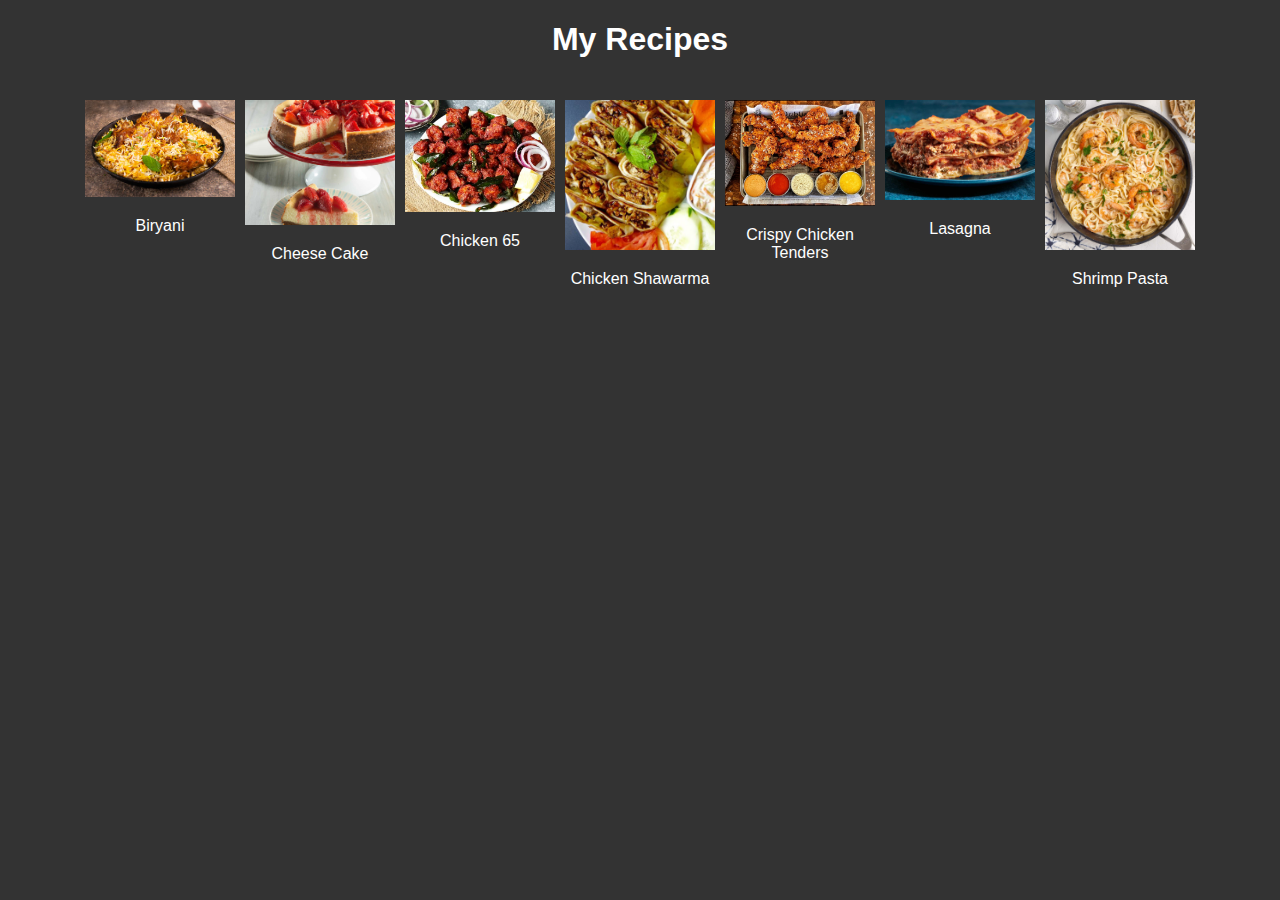
<file: index.html>
<!DOCTYPE html>
<html lang="en">
<head>
    <meta charset="UTF-8">
    <meta name="viewport" content="width=device-width, initial-scale=1.0">
    <link rel="stylesheet" href="style.css">
    <title>My Recipes</title>
</head>
<body>
    <h1>My Recipes</h1>

    <div class="gallery">
        <a href="recipes/biryani.html">
            <img src="Images/Biryani.png" alt="Biryani">
            <p>Biryani</p>
        </a>
        <a href="recipes/cheese-cake.html">
            <img src="Images/Cheese-Cake.png" alt="Cheese Cake">
            <p>Cheese Cake</p>
        </a>
        <a href="recipes/chicken-65.html">
            <img src="Images/Chicken-65.png" alt="Chicken 65">
            <p>Chicken 65</p>
        </a>
        <a href="recipes/chicken-shawarma.html">
            <img src="Images/Chicken-Shawarma.png" alt="Chicken Shawarma">
            <p>Chicken Shawarma</p>
        </a>
        <a href="recipes/crispy-chicken-strips.html">
            <img src="Images/Crispy-Chicken-Tenders.png" alt="Crispy Chicken Tenders">
            <p>Crispy Chicken Tenders</p>
        </a>
        <a href="recipes/lasagna.html">
            <img src="Images/Lasagna.png" alt="Lasagna">
            <p>Lasagna</p>
        </a>
        <a href="recipes/shrimp-pasta.html">
            <img src="Images/Shrimp-Pasta.png" alt="Shrimp Pasta">
            <p>Shrimp Pasta</p>
        </a>
    </div>
</body>
</html>
</file>
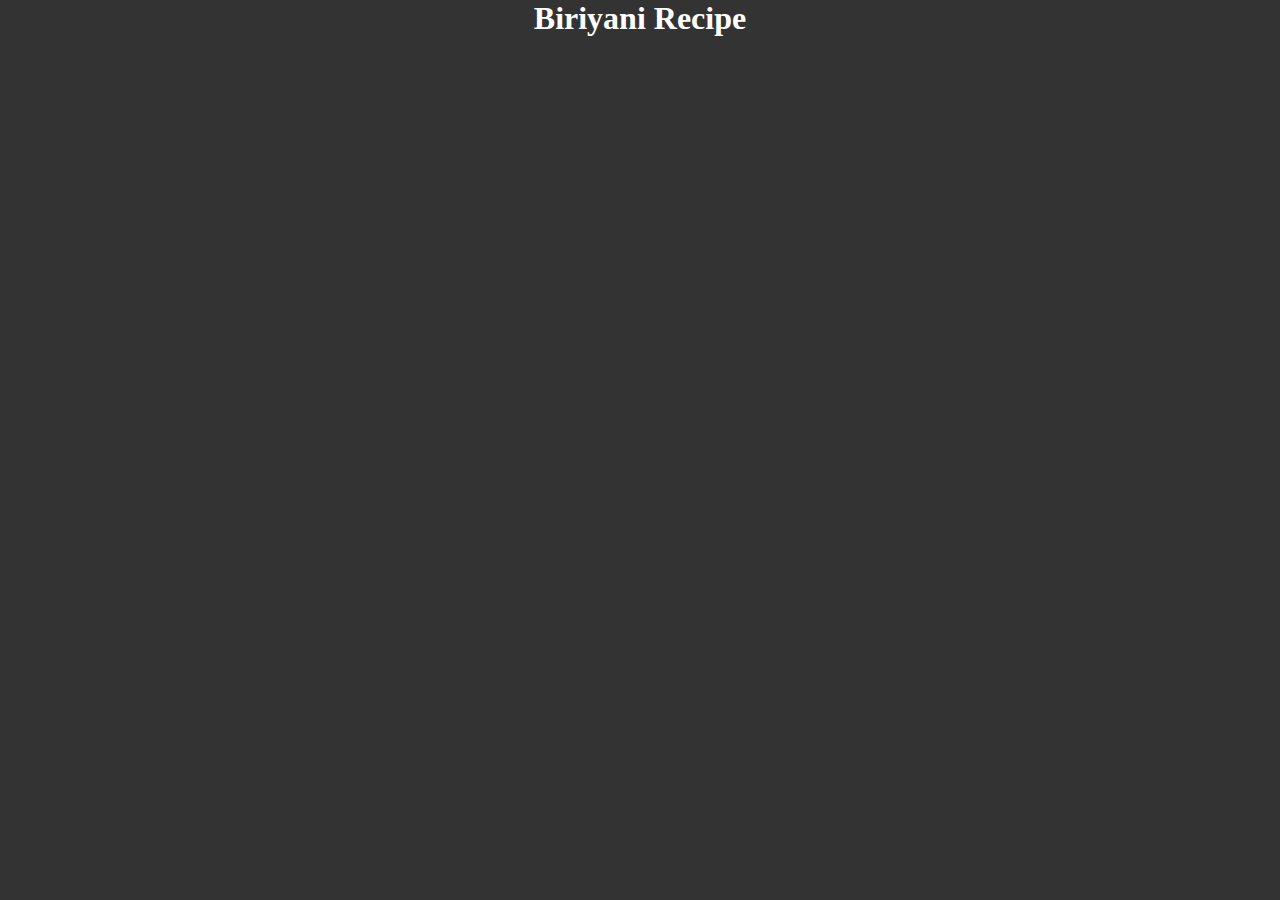
<file: recipes/biriyani.html>
<!DOCTYPE html>
<html lang="en">
<head>
    <meta charset="UTF-8">
    <meta name="viewport" content="width=device-width, initial-scale=1.0">
    <link rel="stylesheet" href="recipes-style.css">
    <title>Biriyani</title>
</head>
<body>
    <h1>Biriyani Recipe</h1>
</body>
</html>
</file>
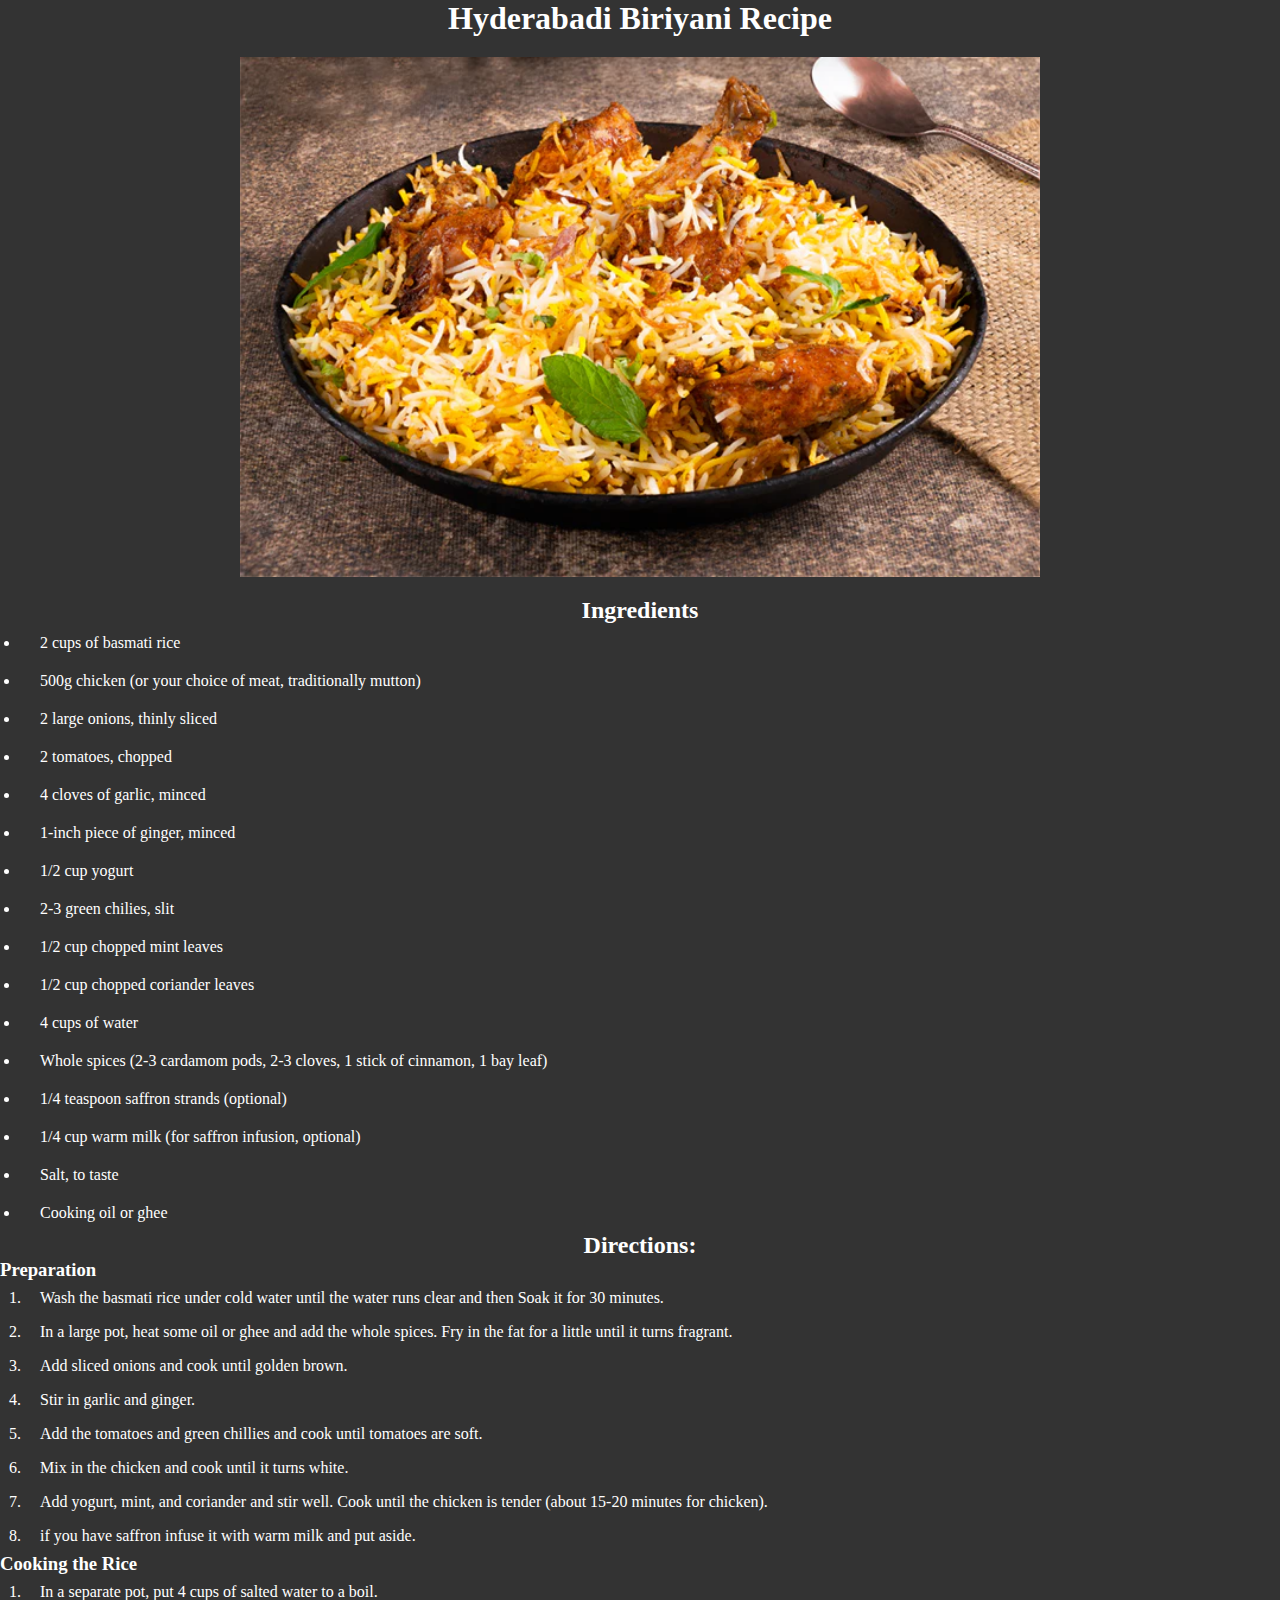
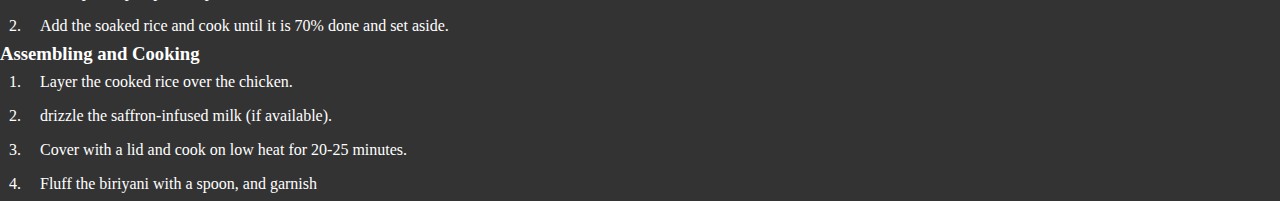
<file: recipes/biryani.html>
<!DOCTYPE html>
<html lang="en">
<head>
    <meta charset="UTF-8">
    <meta name="viewport" content="width=device-width, initial-scale=1.0">
    <link rel="stylesheet" href="recipes-style.css">
    <title>Hyderabadi Biriyani</title>
</head>
<body>
    <h1>Hyderabadi Biriyani Recipe</h1>
    <img src="../Images/Biryani.png" alt="Delicious Hyderabadi Biriyani">
    
    <h2>Ingredients</h2>
    <li>2 cups of basmati rice</li>
    <li>500g chicken (or your choice of meat, traditionally mutton)</li>
    <li>2 large onions, thinly sliced</li>
    <li>2 tomatoes, chopped</li>
    <li>4 cloves of garlic, minced</li>
    <li>1-inch piece of ginger, minced</li>
    <li>1/2 cup yogurt</li>
    <li>2-3 green chilies, slit</li>
    <li>1/2 cup chopped mint leaves</li>
    <li>1/2 cup chopped coriander leaves</li>
    <li>4 cups of water</li>
    <li>Whole spices (2-3 cardamom pods, 2-3 cloves, 1 stick of cinnamon, 1 bay leaf)</li>
    <li>1/4 teaspoon saffron strands (optional)</li>
    <li>1/4 cup warm milk (for saffron infusion, optional)</li>
    <li>Salt, to taste</li>
    <li>Cooking oil or ghee</li>
    
    <h2>Directions:</h2>
    <h3>Preparation</h3>
    <ol>
        <li>Wash the basmati rice under cold water until the water runs clear and then Soak it for 30 minutes.</li>
        <li>In a large pot, heat some oil or ghee and add the whole spices. Fry in the fat for a little until it turns fragrant.</li>
        <li>Add sliced onions and cook until golden brown. </li>
        <li>Stir in garlic and ginger.</li>
        <li>Add the tomatoes and green chillies and cook until tomatoes are soft.</li>
        <li>Mix in the chicken and cook until it turns white.</li>
        <li>Add yogurt, mint, and coriander and stir well. Cook until the chicken is tender (about 15-20 minutes for chicken).</li>
        <li>if you have saffron infuse it with warm milk and put aside.</li>
    </ol>
    
    <h3>Cooking the Rice</h3>
    <ol>
        <li>In a separate pot, put 4 cups of salted water to a boil.</li>
        <li>Add the soaked rice and cook until it is 70% done and set aside.</li>
    </ol>
    
    <h3>Assembling and Cooking</h3>
    <ol>
        <li>Layer the cooked rice over the chicken.</li>
        <li>drizzle the saffron-infused milk (if available).</li>
        <li>Cover with a lid and cook on low heat for 20-25 minutes.</li>
        <li>Fluff the biriyani with a spoon, and garnish </li>
    </ol>
</body>
</html>
</file>
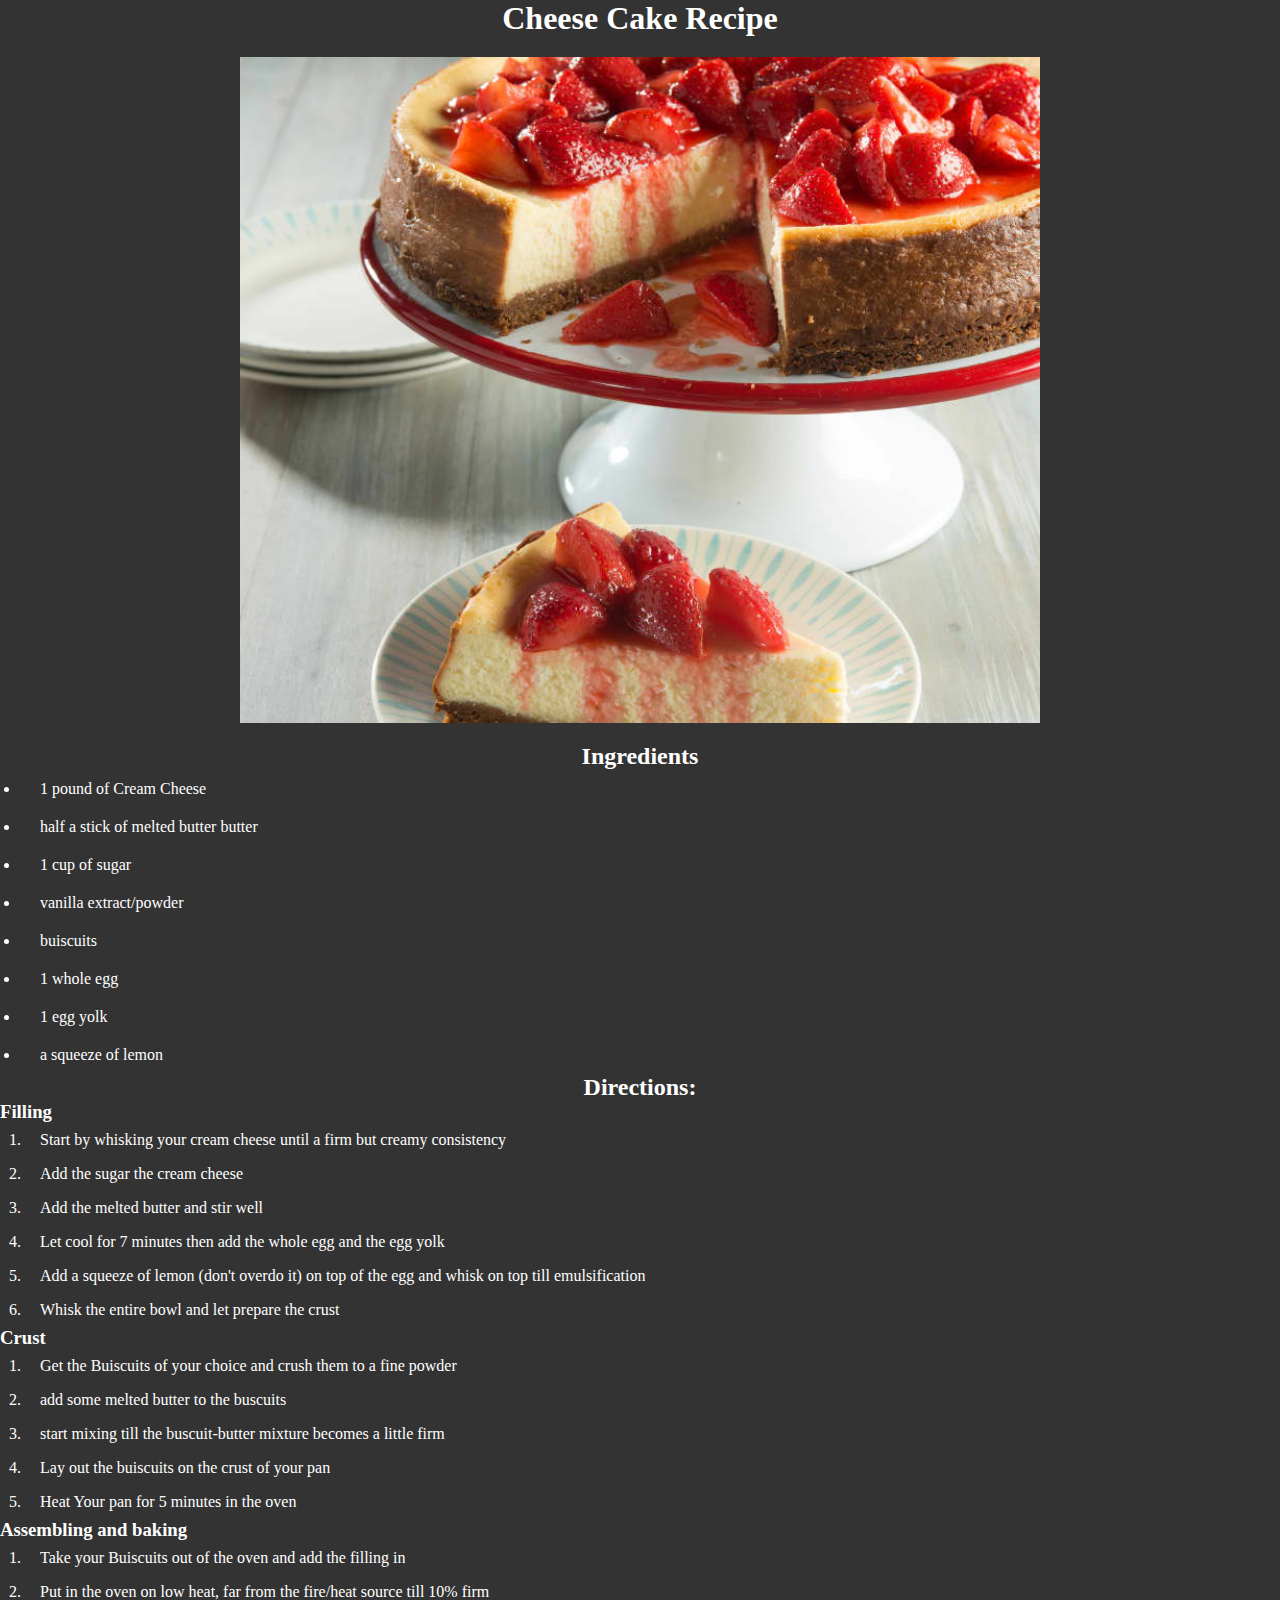
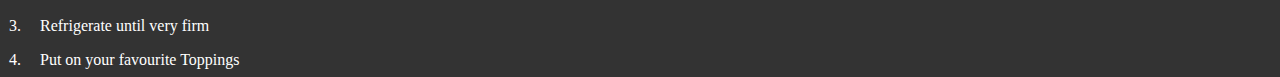
<file: recipes/cheese-cake.html>
<!DOCTYPE html>
<html lang="en">
<head>
    <meta charset="UTF-8">
    <meta name="viewport" content="width=device-width, initial-scale=1.0">
    <link rel="stylesheet" href="recipes-style.css">
    <title>Cheese Cake</title>
</head>
<body>
    <h1>Cheese Cake Recipe</h1>
    <img src="../Images/Cheese-Cake.png">
    <h2>Ingredients</h2>
    <li>1 pound of Cream Cheese</li>
    <li>half a stick of melted butter butter</li>
    <li>1 cup of sugar</li>
    <li>vanilla extract/powder</li>
    <li>buiscuits</li>
    <li>1 whole egg</li>
    <li>1 egg yolk</li>
    <li>a squeeze of lemon</li>
    <h2>Directions:</h2>
    <h3>Filling</h3>
    <ol>
        <li>Start by whisking your cream cheese until a firm but creamy consistency</li>
        <li>Add the sugar the cream cheese</li>
        <li>Add the melted butter and stir well</li>
        <li>Let cool for 7 minutes then add the whole egg and the egg yolk</li>
        <li>Add a squeeze of lemon (don't overdo it) on top of the egg and whisk on top till emulsification</li>
        <li>Whisk the entire bowl and let prepare the crust</li>
    </ol>
    <h3>Crust</h3>
    <ol>
        <li>Get the Buiscuits of your choice and crush them to a fine powder</li>
        <li>add some melted butter to the buscuits</li>
        <li>start mixing till the buscuit-butter mixture becomes a little firm</li>
        <li>Lay out the buiscuits on the crust of your pan</li>
        <li>Heat Your pan for 5 minutes in the oven</li>
    </ol>
    <h3>Assembling and baking</h3>
    <ol>
        <li>Take your Buiscuits out of the oven and add the filling in</li>
        <li>Put in the oven on low heat, far from the fire/heat source till 10% firm</li>
        <li>Refrigerate until very firm</li>
        <li>Put on your favourite Toppings</li>
    </ol>
</body>
</html>
</file>
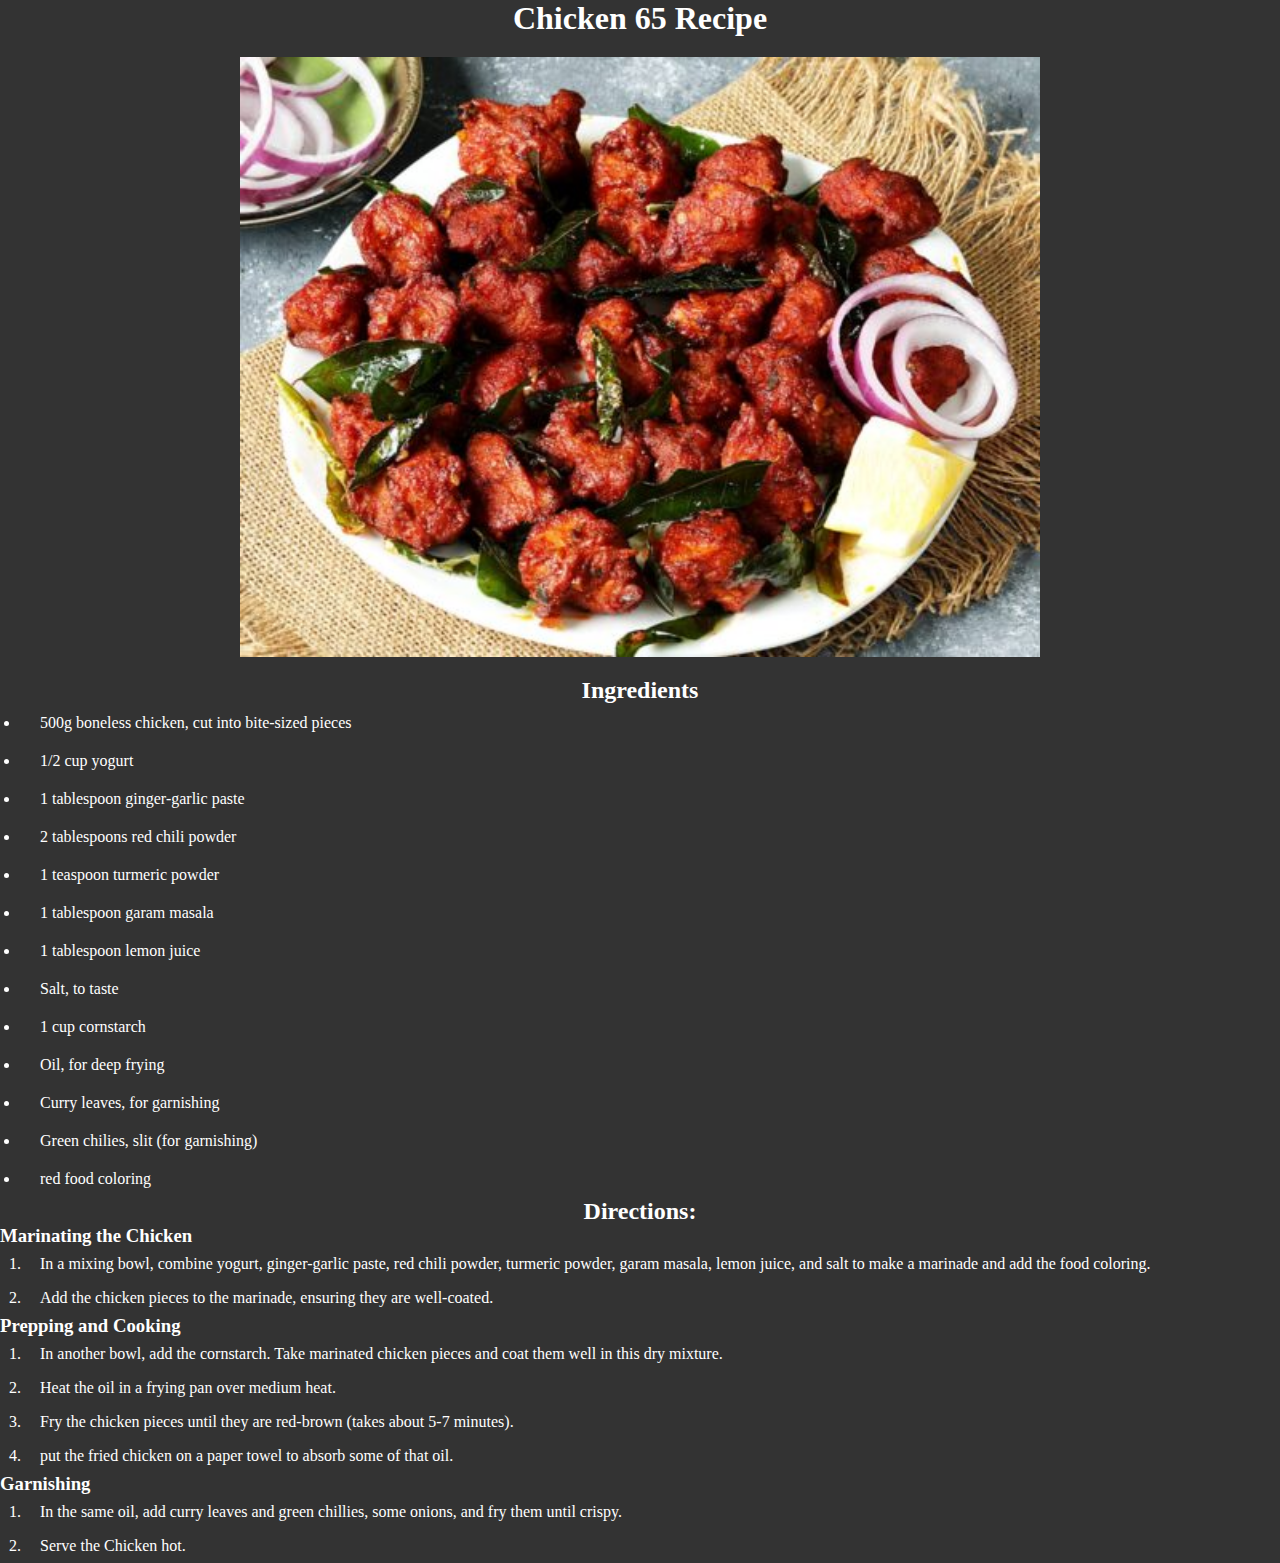
<file: recipes/chicken-65.html>
<!DOCTYPE html>
<html lang="en">
<head>
    <meta charset="UTF-8">
    <meta name="viewport" content="width=device-width, initial-scale=1.0">
    <link rel="stylesheet" href="recipes-style.css">
    <title>Chicken 65</title>
</head>
<body>
    <h1>Chicken 65 Recipe</h1>
    <img src="../Images/Chicken-65.png" alt="Delicious Chicken 65">
    
    <h2>Ingredients</h2>
    <li>500g boneless chicken, cut into bite-sized pieces</li>
    <li>1/2 cup yogurt</li>
    <li>1 tablespoon ginger-garlic paste</li>
    <li>2 tablespoons red chili powder</li>
    <li>1 teaspoon turmeric powder</li>
    <li>1 tablespoon garam masala</li>
    <li>1 tablespoon lemon juice</li>
    <li>Salt, to taste</li>
    <li>1 cup cornstarch</li>
    <li>Oil, for deep frying</li>
    <li>Curry leaves, for garnishing</li>
    <li>Green chilies, slit (for garnishing)</li>
    <li>red food coloring</li>
    
    <h2>Directions:</h2>
    <h3>Marinating the Chicken</h3>
    <ol>
        <li>In a mixing bowl, combine yogurt, ginger-garlic paste, red chili powder, turmeric powder, garam masala, lemon juice, and salt to make a marinade and add the food coloring.</li>
        <li>Add the chicken pieces to the marinade, ensuring they are well-coated. 
    </ol>
    
    <h3>Prepping and Cooking</h3>
    <ol>
        <li>In another bowl, add the cornstarch. Take marinated chicken pieces and coat them well in this dry mixture.</li>
        <li>Heat the oil in a frying pan over medium heat.</li>
        <li>Fry the chicken pieces until they are red-brown (takes about 5-7 minutes).</li>
        <li>put the fried chicken on a paper towel to absorb some of that oil.</li>
    </ol>
    
    <h3>Garnishing</h3>
    <ol>
        <li>In the same oil, add curry leaves and green chillies, some onions, and fry them until crispy.</li>
        <li>Serve the Chicken hot.</li>
    </ol>
</body>
</html>
</file>
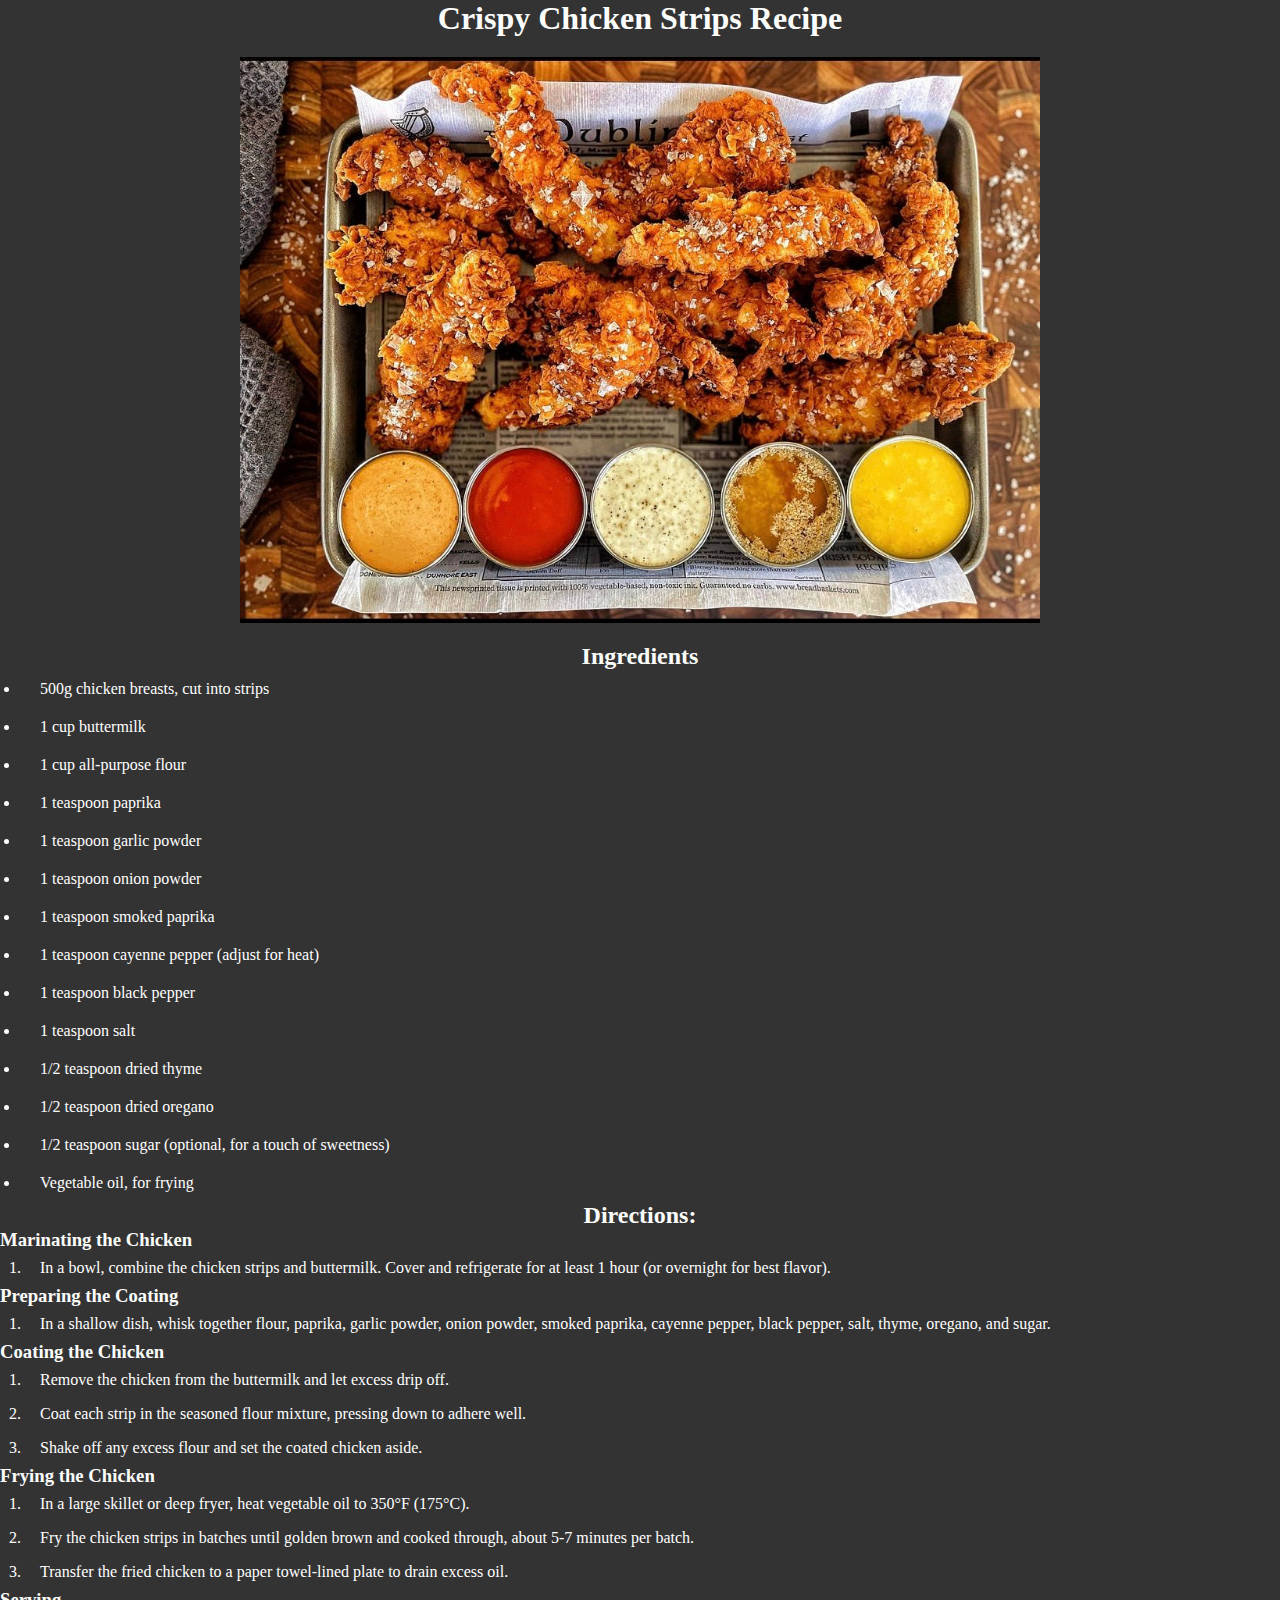
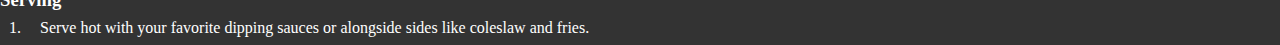
<file: recipes/chicken-shawarma.html>
<!DOCTYPE html>
<html lang="en">
<head>
    <meta charset="UTF-8">
    <meta name="viewport" content="width=device-width, initial-scale=1.0">
    <link rel="stylesheet" href="recipes-style.css">
    <title>Crispy Chicken Strips</title>
</head>
<body>
    <h1>Crispy Chicken Strips Recipe</h1>
    <img src="../Images/Crispy-Chicken-Tenders.png" alt="Crispy Chicken Strips">

    <h2>Ingredients</h2>
    <li>500g chicken breasts, cut into strips</li>
    <li>1 cup buttermilk</li>
    <li>1 cup all-purpose flour</li>
    <li>1 teaspoon paprika</li>
    <li>1 teaspoon garlic powder</li>
    <li>1 teaspoon onion powder</li>
    <li>1 teaspoon smoked paprika</li>
    <li>1 teaspoon cayenne pepper (adjust for heat)</li>
    <li>1 teaspoon black pepper</li>
    <li>1 teaspoon salt</li>
    <li>1/2 teaspoon dried thyme</li>
    <li>1/2 teaspoon dried oregano</li>
    <li>1/2 teaspoon sugar (optional, for a touch of sweetness)</li>
    <li>Vegetable oil, for frying</li>

    <h2>Directions:</h2>
    <h3>Marinating the Chicken</h3>
    <ol>
        <li>In a bowl, combine the chicken strips and buttermilk. Cover and refrigerate for at least 1 hour (or overnight for best flavor).</li>
    </ol>

    <h3>Preparing the Coating</h3>
    <ol>
        <li>In a shallow dish, whisk together flour, paprika, garlic powder, onion powder, smoked paprika, cayenne pepper, black pepper, salt, thyme, oregano, and sugar.</li>
    </ol>

    <h3>Coating the Chicken</h3>
    <ol>
        <li>Remove the chicken from the buttermilk and let excess drip off.</li>
        <li>Coat each strip in the seasoned flour mixture, pressing down to adhere well.</li>
        <li>Shake off any excess flour and set the coated chicken aside.</li>
    </ol>

    <h3>Frying the Chicken</h3>
    <ol>
        <li>In a large skillet or deep fryer, heat vegetable oil to 350°F (175°C).</li>
        <li>Fry the chicken strips in batches until golden brown and cooked through, about 5-7 minutes per batch.</li>
        <li>Transfer the fried chicken to a paper towel-lined plate to drain excess oil.</li>
    </ol>

    <h3>Serving</h3>
    <ol>
        <li>Serve hot with your favorite dipping sauces or alongside sides like coleslaw and fries.</li>
    </ol>
</body>
</html>
</file>
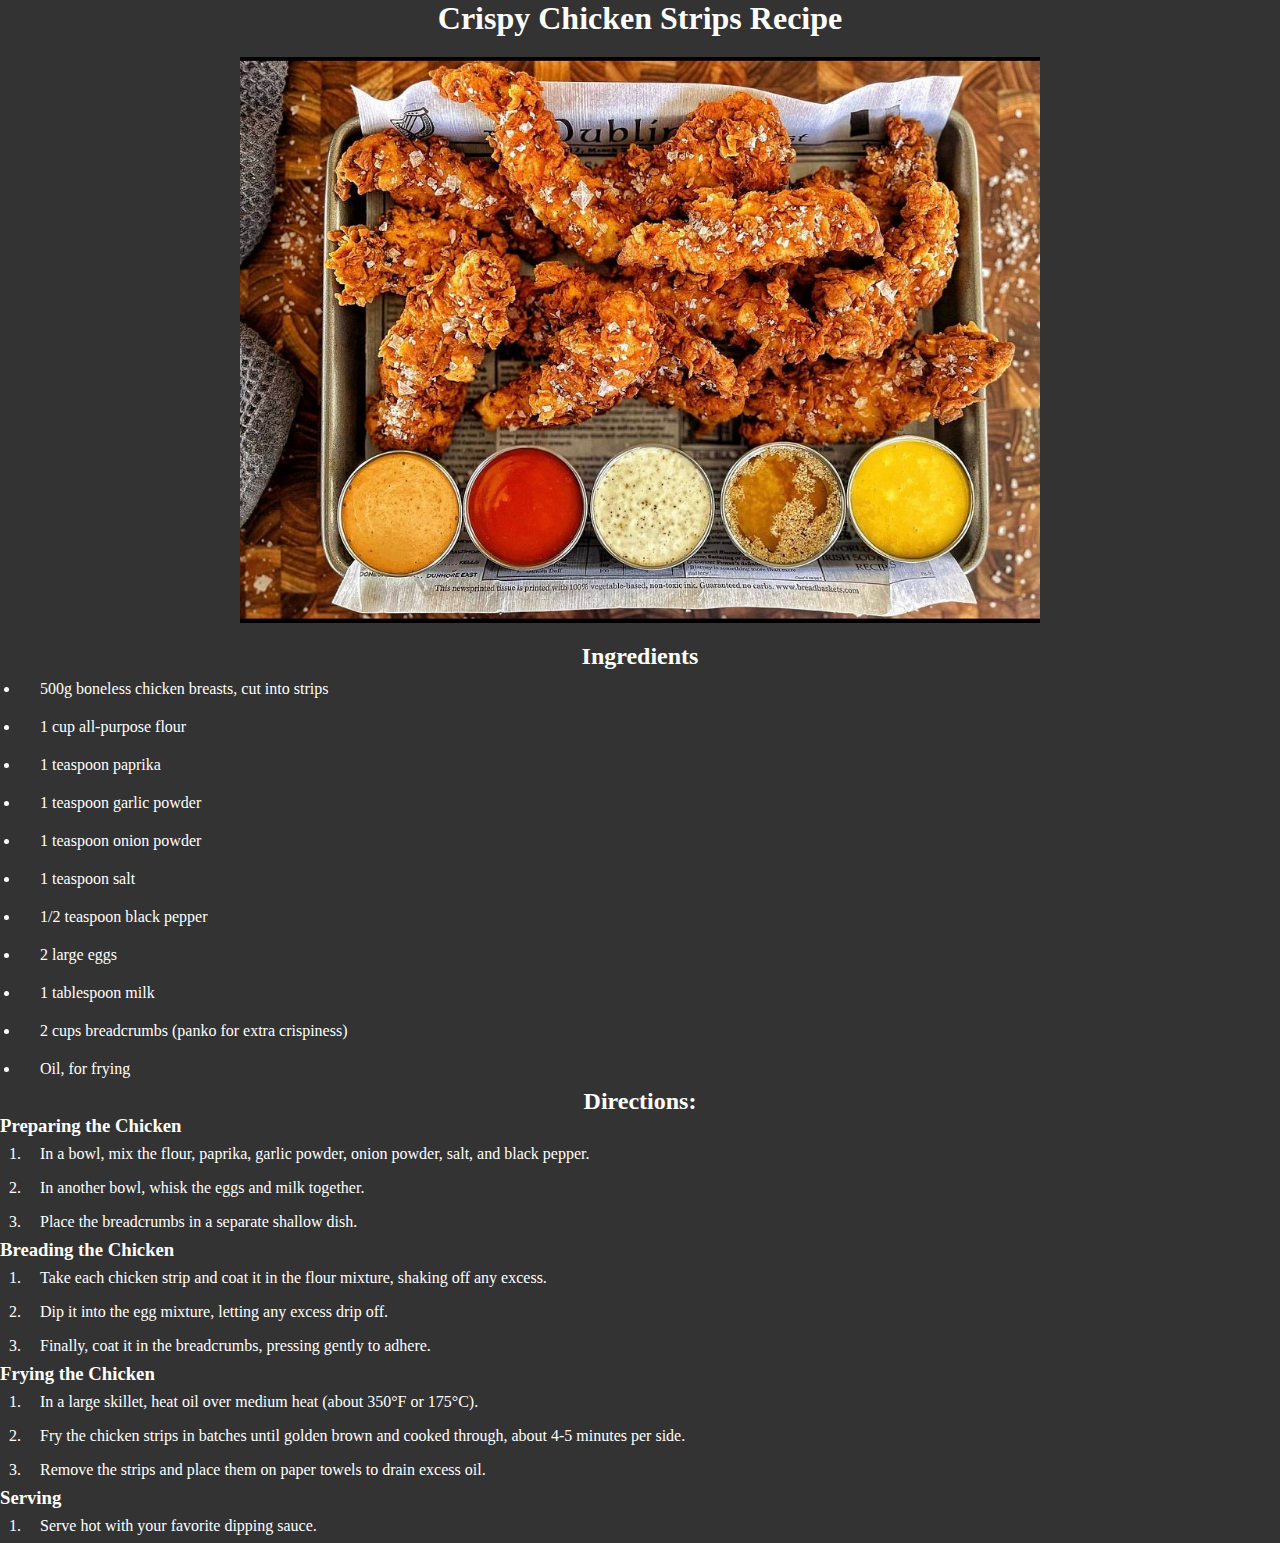
<file: recipes/crispy-chicken-strips.html>
<!DOCTYPE html>
<html lang="en">
<head>
    <meta charset="UTF-8">
    <meta name="viewport" content="width=device-width, initial-scale=1.0">
    <link rel="stylesheet" href="recipes-style.css">
    <title>Crispy Chicken Strips</title>
</head>
<body>
    <h1>Crispy Chicken Strips Recipe</h1>
    <img src="../Images/Crispy-Chicken-Tenders.png" alt="Crispy Chicken Strips">
    
    <h2>Ingredients</h2>
    <li>500g boneless chicken breasts, cut into strips</li>
    <li>1 cup all-purpose flour</li>
    <li>1 teaspoon paprika</li>
    <li>1 teaspoon garlic powder</li>
    <li>1 teaspoon onion powder</li>
    <li>1 teaspoon salt</li>
    <li>1/2 teaspoon black pepper</li>
    <li>2 large eggs</li>
    <li>1 tablespoon milk</li>
    <li>2 cups breadcrumbs (panko for extra crispiness)</li>
    <li>Oil, for frying</li>

    <h2>Directions:</h2>
    <h3>Preparing the Chicken</h3>
    <ol>
        <li>In a bowl, mix the flour, paprika, garlic powder, onion powder, salt, and black pepper.</li>
        <li>In another bowl, whisk the eggs and milk together.</li>
        <li>Place the breadcrumbs in a separate shallow dish.</li>
    </ol>
    
    <h3>Breading the Chicken</h3>
    <ol>
        <li>Take each chicken strip and coat it in the flour mixture, shaking off any excess.</li>
        <li>Dip it into the egg mixture, letting any excess drip off.</li>
        <li>Finally, coat it in the breadcrumbs, pressing gently to adhere.</li>
    </ol>
    
    <h3>Frying the Chicken</h3>
    <ol>
        <li>In a large skillet, heat oil over medium heat (about 350°F or 175°C).</li>
        <li>Fry the chicken strips in batches until golden brown and cooked through, about 4-5 minutes per side.</li>
        <li>Remove the strips and place them on paper towels to drain excess oil.</li>
    </ol>

    <h3>Serving</h3>
    <ol>
        <li>Serve hot with your favorite dipping sauce.</li>
    </ol>
</body>
</html>
</file>
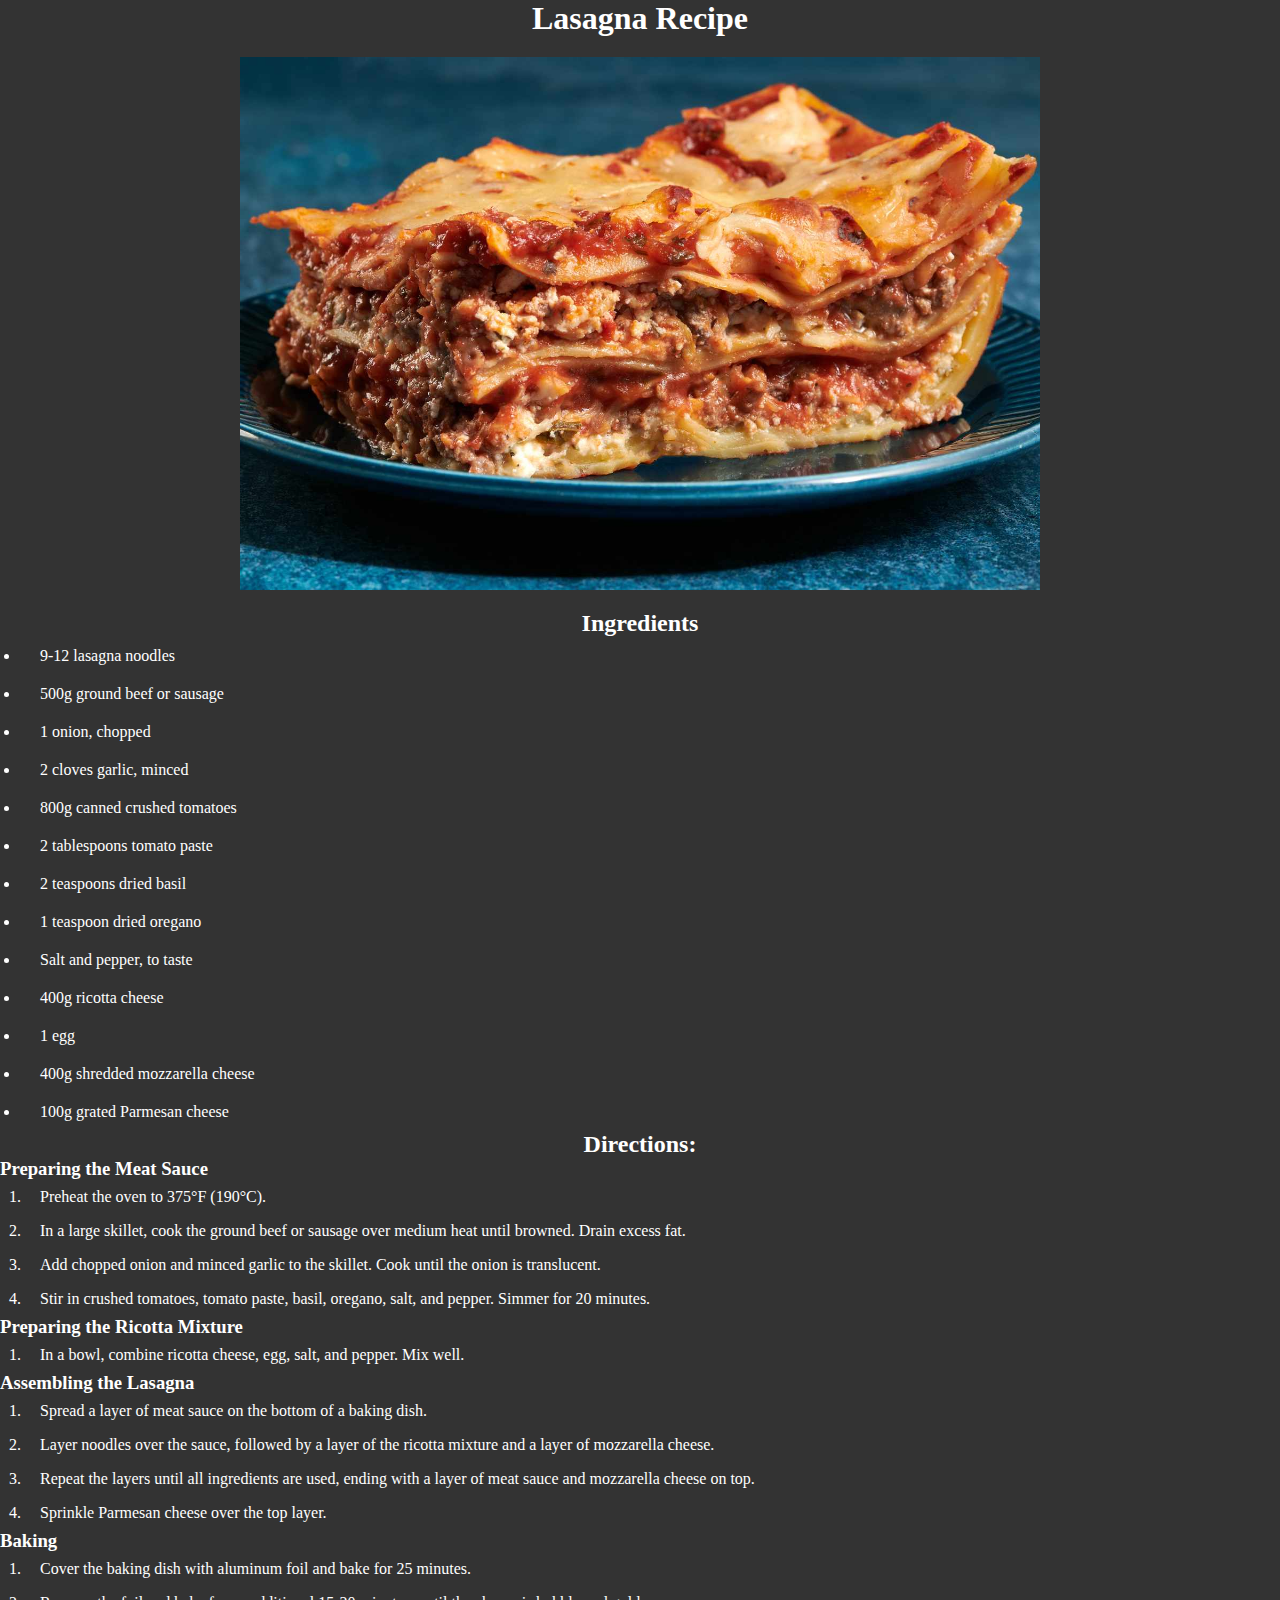
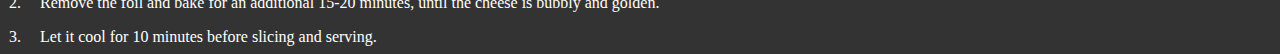
<file: recipes/lasagna.html>
<!DOCTYPE html>
<html lang="en">
<head>
    <meta charset="UTF-8">
    <meta name="viewport" content="width=device-width, initial-scale=1.0">
    <link rel="stylesheet" href="recipes-style.css">
    <title>Lasagna</title>
</head>
<body>
    <h1>Lasagna Recipe</h1>
    <img src="../Images/Lasagna.png" alt="Delicious Lasagna">
    
    <h2>Ingredients</h2>
    <li>9-12 lasagna noodles</li>
    <li>500g ground beef or sausage</li>
    <li>1 onion, chopped</li>
    <li>2 cloves garlic, minced</li>
    <li>800g canned crushed tomatoes</li>
    <li>2 tablespoons tomato paste</li>
    <li>2 teaspoons dried basil</li>
    <li>1 teaspoon dried oregano</li>
    <li>Salt and pepper, to taste</li>
    <li>400g ricotta cheese</li>
    <li>1 egg</li>
    <li>400g shredded mozzarella cheese</li>
    <li>100g grated Parmesan cheese</li>

    <h2>Directions:</h2>
    <h3>Preparing the Meat Sauce</h3>
    <ol>
        <li>Preheat the oven to 375°F (190°C).</li>
        <li>In a large skillet, cook the ground beef or sausage over medium heat until browned. Drain excess fat.</li>
        <li>Add chopped onion and minced garlic to the skillet. Cook until the onion is translucent.</li>
        <li>Stir in crushed tomatoes, tomato paste, basil, oregano, salt, and pepper. Simmer for 20 minutes.</li>
    </ol>
    
    <h3>Preparing the Ricotta Mixture</h3>
    <ol>
        <li>In a bowl, combine ricotta cheese, egg, salt, and pepper. Mix well.</li>
    </ol>
    
    <h3>Assembling the Lasagna</h3>
    <ol>
        <li>Spread a layer of meat sauce on the bottom of a baking dish.</li>
        <li>Layer noodles over the sauce, followed by a layer of the ricotta mixture and a layer of mozzarella cheese.</li>
        <li>Repeat the layers until all ingredients are used, ending with a layer of meat sauce and mozzarella cheese on top.</li>
        <li>Sprinkle Parmesan cheese over the top layer.</li>
    </ol>
    
    <h3>Baking</h3>
    <ol>
        <li>Cover the baking dish with aluminum foil and bake for 25 minutes.</li>
        <li>Remove the foil and bake for an additional 15-20 minutes, until the cheese is bubbly and golden.</li>
        <li>Let it cool for 10 minutes before slicing and serving.</li>
    </ol>
</body>
</html>
</file>
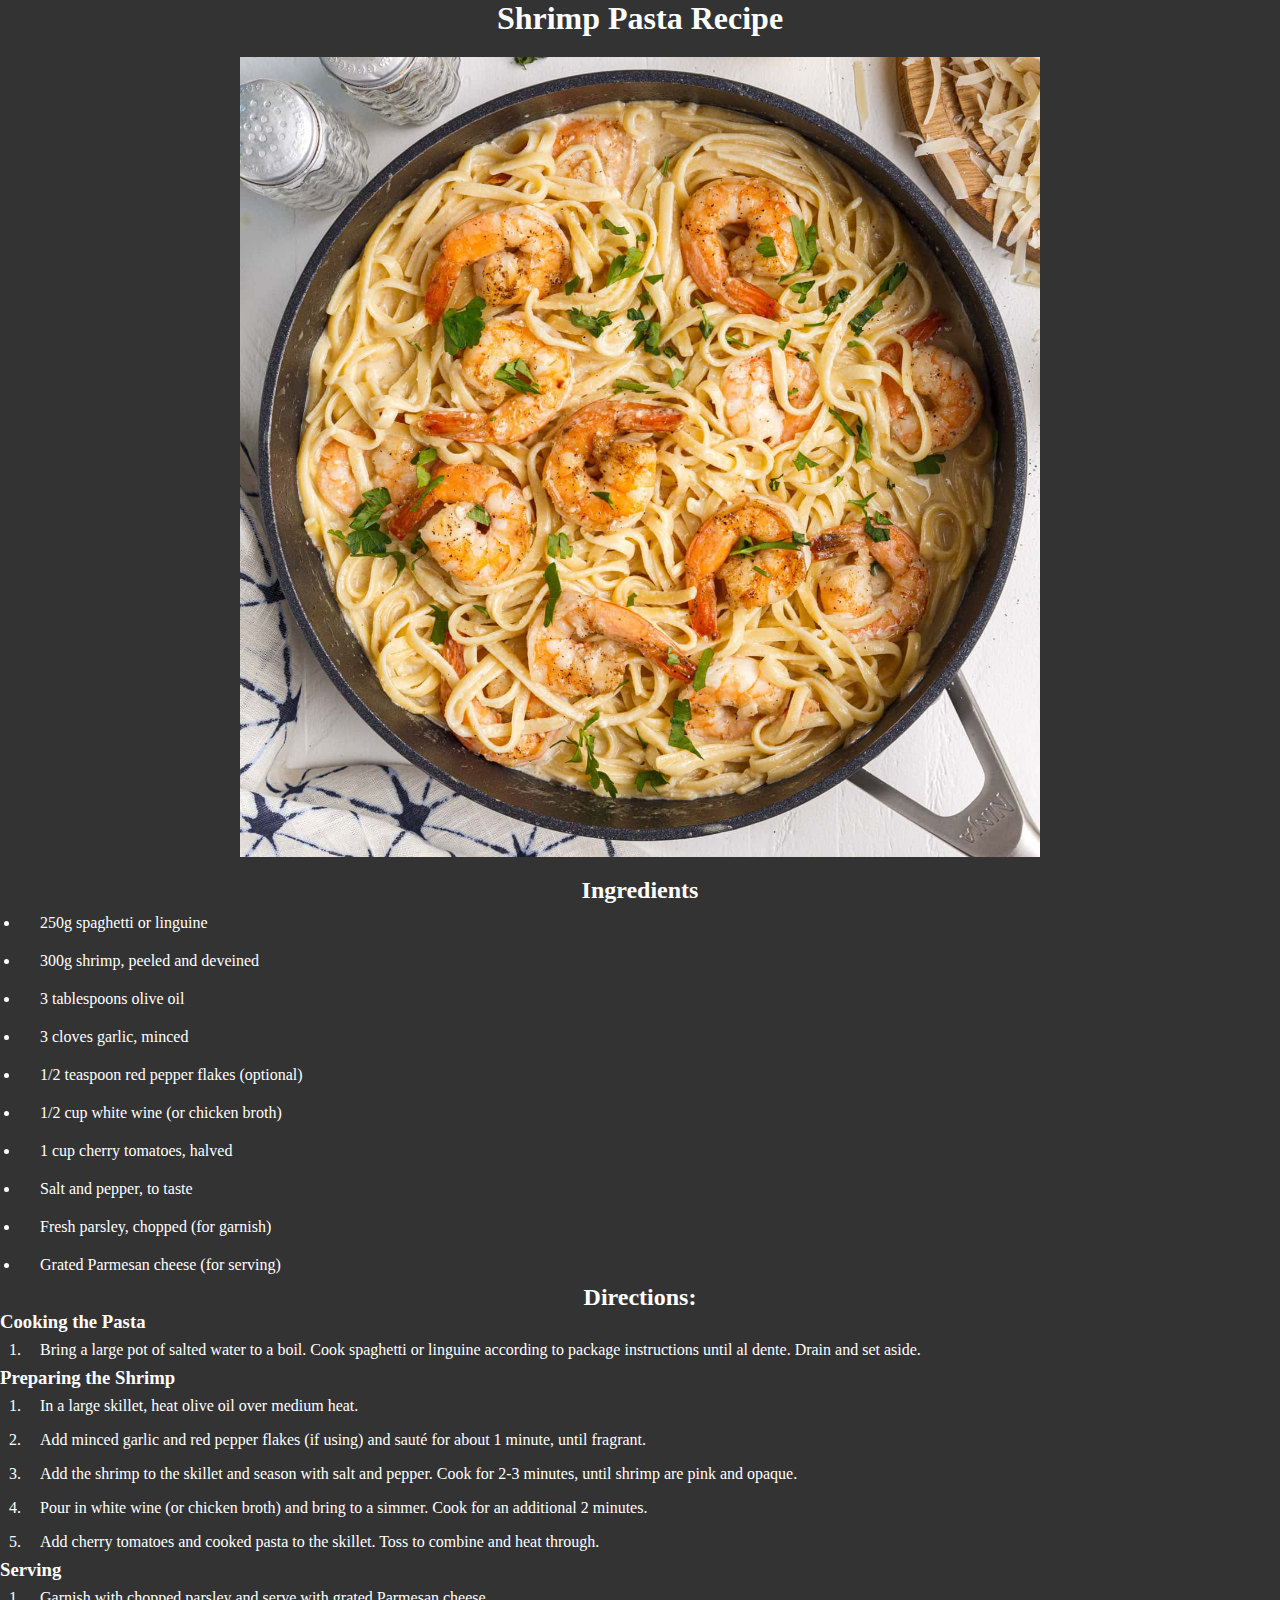
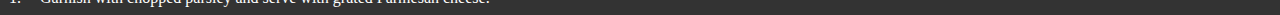
<file: recipes/shrimp-pasta.html>
<!DOCTYPE html>
<html lang="en">
<head>
    <meta charset="UTF-8">
    <meta name="viewport" content="width=device-width, initial-scale=1.0">
    <link rel="stylesheet" href="recipes-style.css">
    <title>Shrimp Pasta</title>
</head>
<body>
    <h1>Shrimp Pasta Recipe</h1>
    <img src="../Images/Shrimp-Pasta.png" alt="Delicious Shrimp Pasta">
    
    <h2>Ingredients</h2>
    <li>250g spaghetti or linguine</li>
    <li>300g shrimp, peeled and deveined</li>
    <li>3 tablespoons olive oil</li>
    <li>3 cloves garlic, minced</li>
    <li>1/2 teaspoon red pepper flakes (optional)</li>
    <li>1/2 cup white wine (or chicken broth)</li>
    <li>1 cup cherry tomatoes, halved</li>
    <li>Salt and pepper, to taste</li>
    <li>Fresh parsley, chopped (for garnish)</li>
    <li>Grated Parmesan cheese (for serving)</li>

    <h2>Directions:</h2>
    <h3>Cooking the Pasta</h3>
    <ol>
        <li>Bring a large pot of salted water to a boil. Cook spaghetti or linguine according to package instructions until al dente. Drain and set aside.</li>
    </ol>
    
    <h3>Preparing the Shrimp</h3>
    <ol>
        <li>In a large skillet, heat olive oil over medium heat.</li>
        <li>Add minced garlic and red pepper flakes (if using) and sauté for about 1 minute, until fragrant.</li>
        <li>Add the shrimp to the skillet and season with salt and pepper. Cook for 2-3 minutes, until shrimp are pink and opaque.</li>
        <li>Pour in white wine (or chicken broth) and bring to a simmer. Cook for an additional 2 minutes.</li>
        <li>Add cherry tomatoes and cooked pasta to the skillet. Toss to combine and heat through.</li>
    </ol>
    
    <h3>Serving</h3>
    <ol>
        <li>Garnish with chopped parsley and serve with grated Parmesan cheese.</li>
    </ol>
</body>
</html>
</file>
<file: style.css>
body {
    font-family: Arial, sans-serif;
    background-color: #333;
    text-align: center;
}

h1 {
    color: #fff;
}

.gallery {
    display: flex;
    flex-wrap: wrap;
    justify-content: center;
    gap: 10px;
    padding: 20px;
}

.gallery a {
    display: block;
    width: 150px;
    text-align: center;
    color: #fff;
    text-decoration: none;
}

.gallery img {
    width: 100%;
    height: auto;
}
</file>
<file: recipes/recipes-style.css>
* {
    background-color: #333;
    color: #fff;
    margin: 0;
    padding: 0;
    box-sizing: border-box;
}

img {
    width: 800px;
    display: block;
    margin: 20px auto;
}

body > li {
    color: #fff;
    list-style-type: disc;
    padding: 10px 20px;
    text-align: left;
    margin-left: 20px;
}
ol > li {
    padding: 8px 15px;
    margin-left: 25px;
}

h1, h2 {
    text-align: center;
}
</file>
